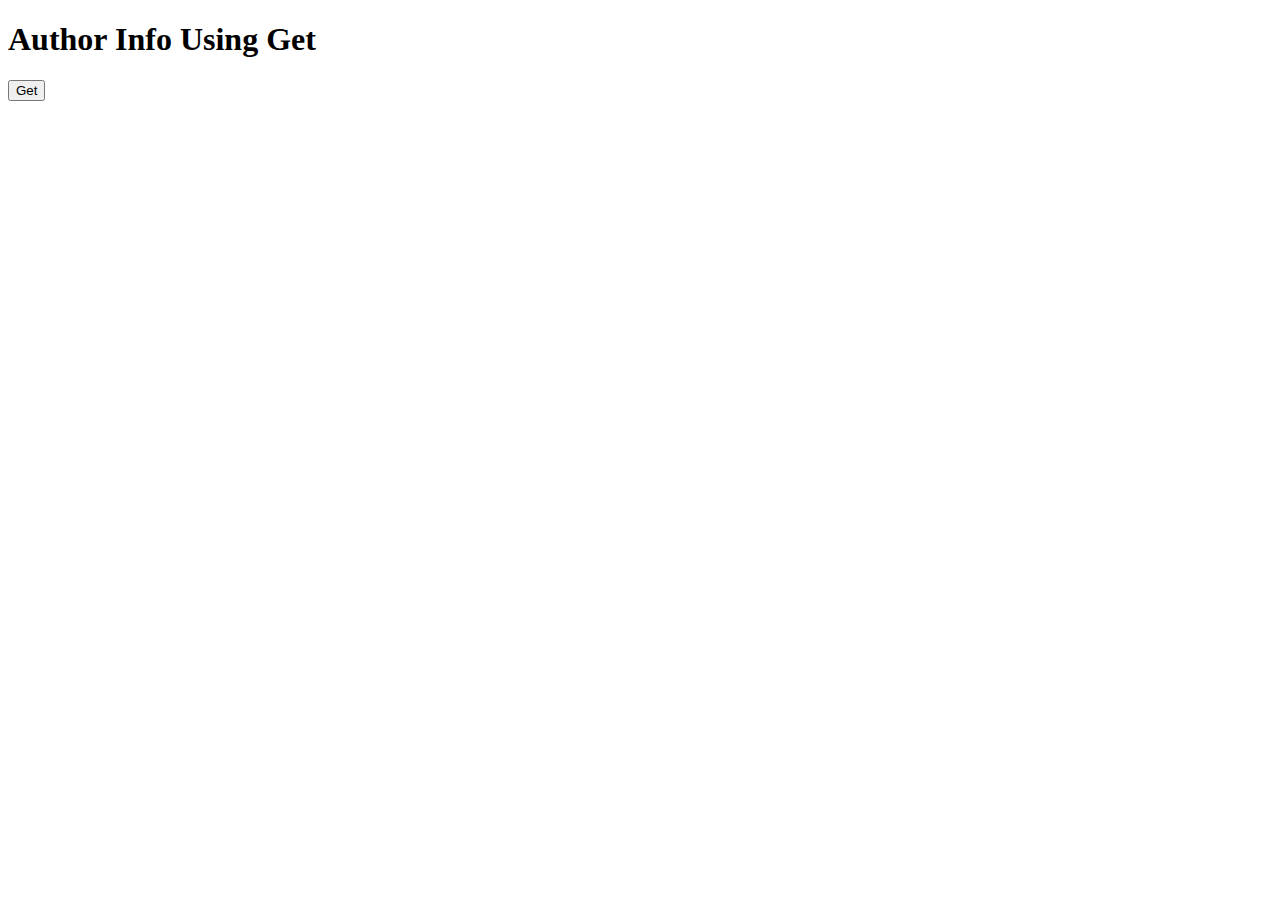
<file: api_tester.html>
<!doctype html>
<html>
<head>
	<title>Word Generator</title>
	<meta charset="utf-8"/>
	<script>
	const randomWord = () => {
	fetch('https://random-word-api.herokuapp.com/word?number=1')
	.then(response => {
			return response.json();
	})
	.then(response => {
			document.getElementById("data").innerHTML = response;
			randomDefinition(document.getElementById("data").innerHTML);
	})
	.catch(err => {
			console.log(err);
			return "No Word Available"
	});
}

const randomDefinition = (word) => {
	string = "`https://api.dictionaryapi.dev/api/v2/entries/en/" + word + "`";
	fetch(string)
	.then(response => {
			return response.json();
	})
	.then(response => {
			console.log(response[0].definitions[0]);
			document.getElementById("def").innerHTML = "Definition: " + response[0].definitions[0];
	})
	.catch(err => {
		document.getElementById("def").innerHTML = "No definition";
		//document.querySelector(".d-flex").appendChild(definition);
		//console.log(err);
	})

}

  </script>
  
</head>

<body>
  <h1>Author Info Using Get</h1>
  <div id="data"></div>
	<div id="def"></div>
  <input type="button" name="button1" value="Get" onclick = "randomWord()"
  id="button1">
  
</body>

</html>
</file>
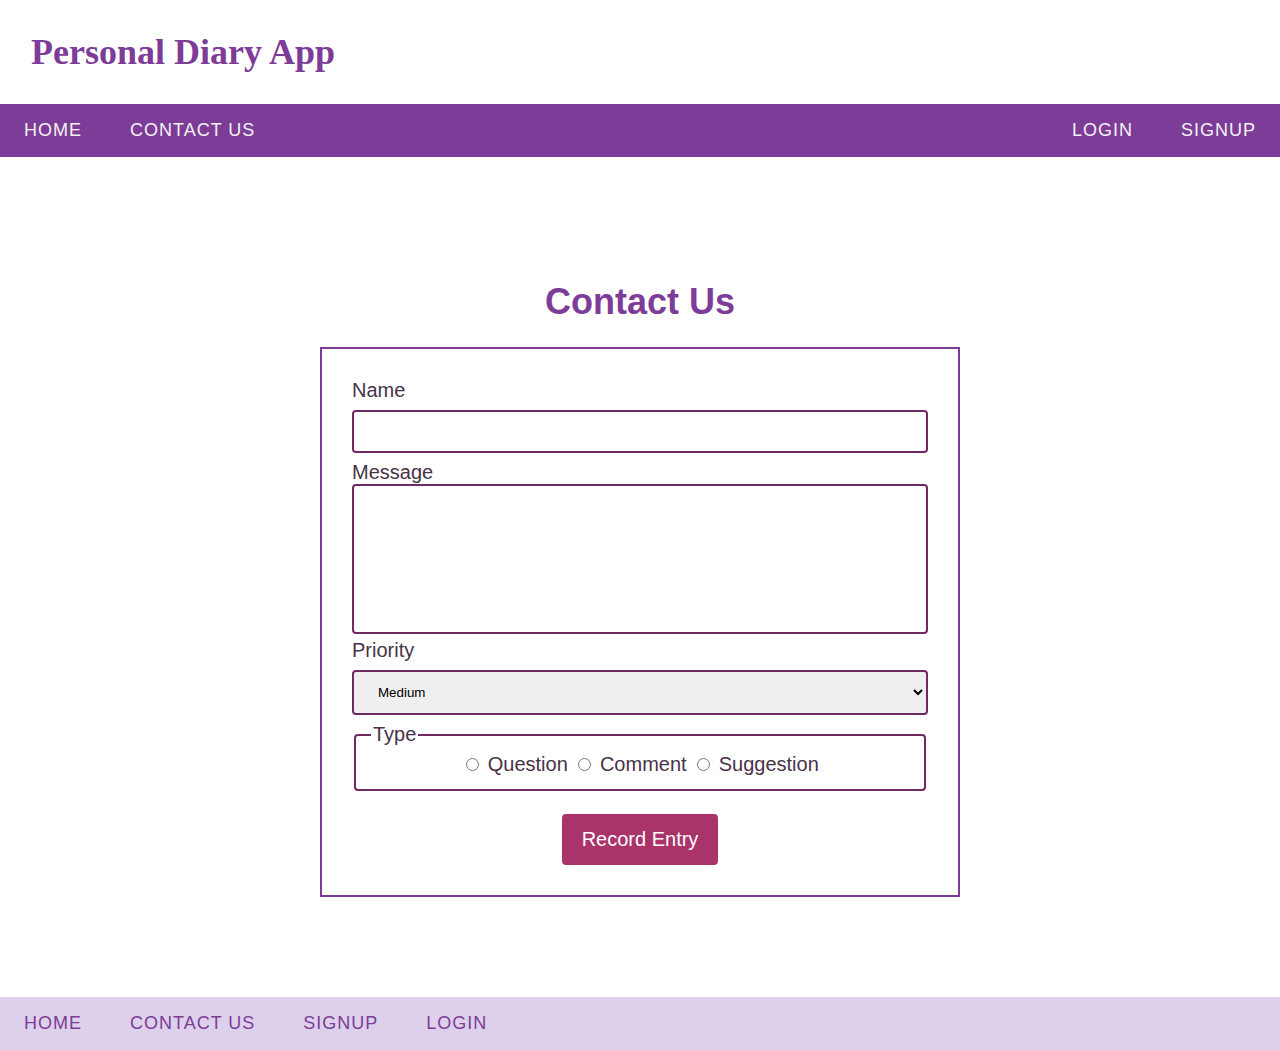
<file: contactus.html>
<!DOCTYPE html>
<html>
	<head>
		<meta charset="utf-8">
		<title>My Diary</title>
		<link href="style.css" rel="stylesheet">
		<link href="form_style.css" rel="stylesheet">
	</head>
	<body>
		<div class="head">
            <div class="head-content">
                <div class="head-text">
                    <strong>Personal Diary App</strong>
                </div>
            </div>
        </div>
		<div class="nav" id="nav">
			<a href="https://jacquelinee.sgedu.site/final_project/index.html">Home</a>
			<a href="https://jacquelinee.sgedu.site/final_project/contactus.html">Contact Us</a>
			<a href="https://jacquelinee.sgedu.site/final_project/signup.html" style="float: right">Signup</a>
			<a href="https://jacquelinee.sgedu.site/final_project/login.php" style="float: right">Login</a>
		</div>
		<div class="form">
			<h1>Contact Us</h1>
			<form>
				<label for="name">Name</label>
				<input type="text" id="name" name="name" />

				<label for="message">Message</label>
				<textarea id="message" name="message"></textarea>

				<label for="priority">Priority</label>
				<select id="priority">
					<option value="1">Low</option>
					<option value="2" selected>Medium</option>
					<option value="3">High</option>
				</select>
				<fieldset>
					<legend>Type</legend>
					<div style="text-align: center">
						<label>
							<input type="radio" name="type" value="1">
							Question
						</label>

						<label>
							<input type="radio" name="type" value="2">
							Comment
						</label>

						<label>
							<input type="radio" name="type" value="3">
							Suggestion
						</label>
					</div>
				</fieldset>
				<br />
				<div style="text-align: center;">
					<input type="submit" value="Record Entry">
				</div>
			</form>
		</div>
		<div class="footer">
			<a href="https://jacquelinee.sgedu.site/final_project/index.html">Home</a>
			<a href="https://jacquelinee.sgedu.site/final_project/contactus.html">Contact Us</a>
			<a href="https://jacquelinee.sgedu.site/final_project/signup.html">Signup</a>
			<a href="https://jacquelinee.sgedu.site/final_project/login.php">Login</a>
		</div>
	</body>
</html>
</file>
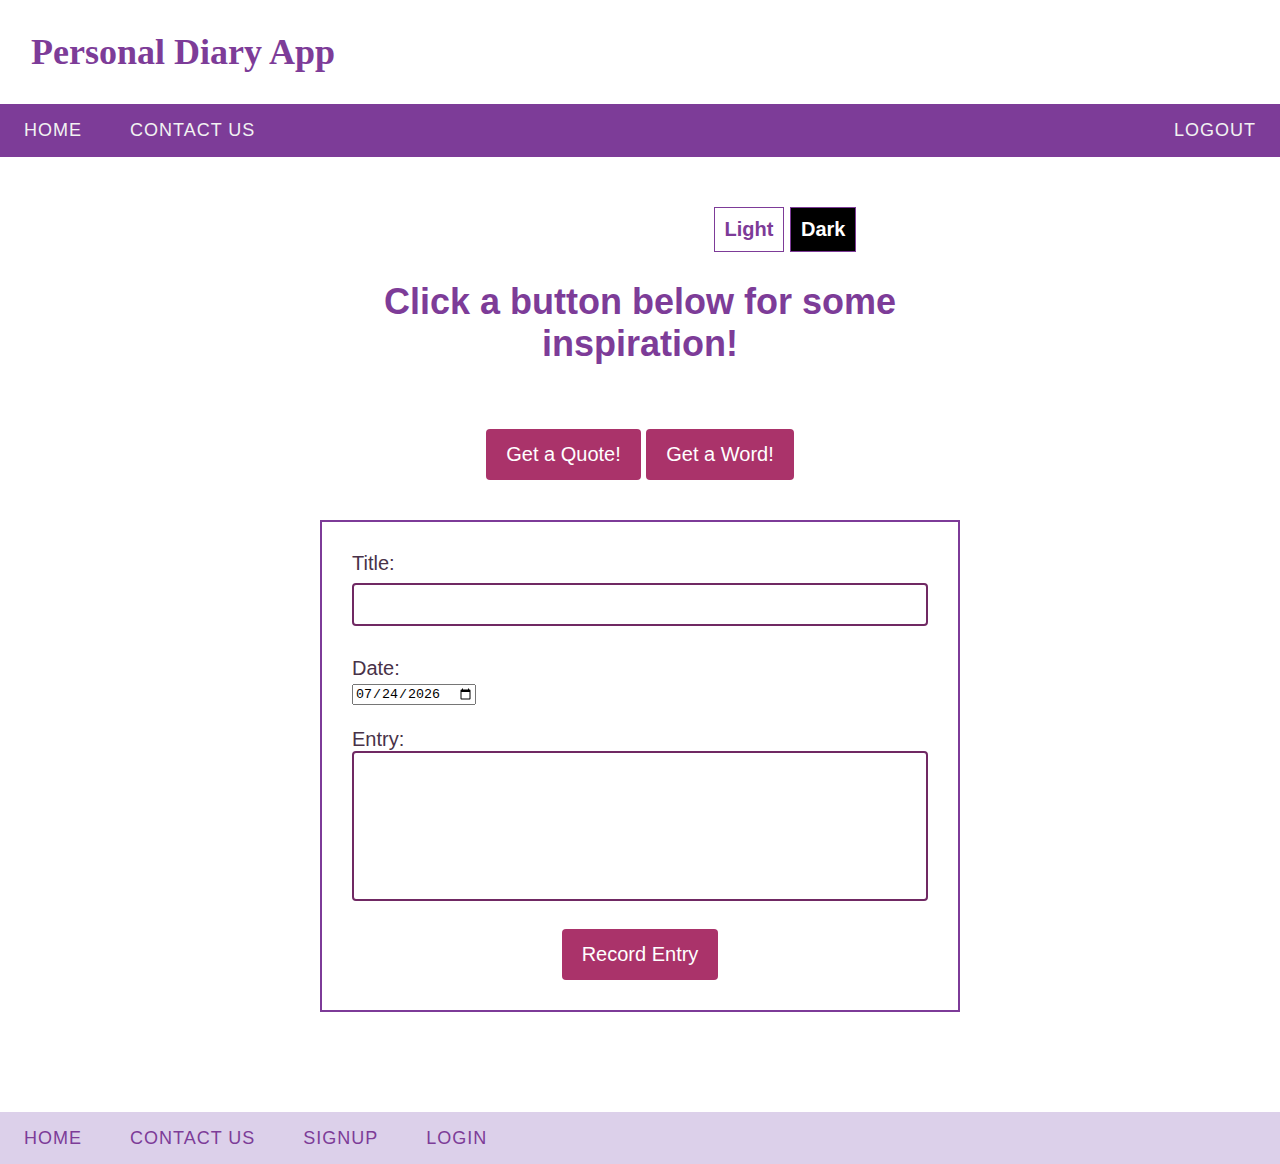
<file: diaryform.html>
<!DOCTYPE html>
<html>
	<head>
	<meta charset="UTF-8">
		<title>Untitled Document</title>
		<link rel="stylesheet" href="style.css">
		<link rel="stylesheet" href="form_style.css">
		<!-- <link rel="stylesheet" href="https://cdn.jsdelivr.net/npm/water.css@2/out/light.css"> -->
		<script type="text/javascript" src="https://code.jquery.com/jquery-1.7.1.min.js">
            async function fetchQuote() {
                fetch('https://favqs.com/api/qotd')
                  .then(response => response.json())
                  .then(data => console.log(data));
            }

            function getFavQ() {
                // make request
                request = new XMLHttpRequest();
                // console.log("1 - request object created");

                // open request file
                request.open("GET", "https://favqs.com/api/qotd", true);
                // console.log("2 - opened request file");

                // set up event handler/callback
                request.onreadystatechange = function() {
                    // console.log("3 - readystatechange event fired");

                    if (request.readyState == 4 && request.status == 200) {
                        // checks if successful
                        // console.log("5 - response received");
                        result = request.responseText;
                        favQ = JSON.parse(result);

                        document.getElementById("results").innerHTML = "Here's a quote to help get you started!<br />" +
                            "'" + favQ.quote.body + "'<br />By " + favQ.quote.author;
                        fetchQuote();
                    }
                    else if (request.readyState == 4 && request.status != 200) {
                        document.getElementById("results").innerHTML = "Something is wrong";
                    }
                    else if (request.readyState == 3) {
                        document.getElementById("results").innerHTML = "Too soon.";
                    }
                }
                request.send();
                // console.log("4 - request sent");
            }

			const randomWord = () => {
				fetch('https://random-word-api.herokuapp.com/word?number=1')
				.then(response => {
						return response.json();
				})
				.then(response => {
						document.getElementById("results").innerHTML = response;
						// randomDefinition(document.getElementById("results").innerHTML);
				})
				.catch(err => {
						console.log(err);
						return "No Word Available"
				});
			}

			// const randomDefinition = (word) => {
			// 	string = "`https://api.dictionaryapi.dev/api/v2/entries/en/" + word + "`";
			// 	fetch(string)
			// 	.then(response => {
			// 			return response.json();
			// 	})
			// 	.then(response => {
			// 			console.log(response[0].definitions[0]);
			// 			document.getElementById("results").innerHTML = "Definition: " + response[0].definitions[0];
			// 	})
			// 	.catch(err => {
			// 		document.getElementById("results").innerHTML = "No definition";
			// 		//document.querySelector(".d-flex").appendChild(definition);
			// 		//console.log(err);
			// 	})

			// }
        </script>
	</head>
	<body>
		<div class="head">
			<div class="head-content">
				<div class="head-text">
					<strong>Personal Diary App</strong>
				</div>
			</div>
		</div>
		<div class="nav" id="nav">
			<a href="https://jacquelinee.sgedu.site/final_project/index.html">Home</a>
			<a href="https://jacquelinee.sgedu.site/final_project/contactus.html">Contact Us</a>
			<a href="https://jacquelinee.sgedu.site/final_project/logout.php" style="float: right">Logout</a>
		</div>
		<div class="form">
			<div style="margin-top: -50px; float: right; text-align: left">
			<button id="red" class="btn-color-change">Light</button>
			<button id="green" class="btn-color-change">Dark</button>
			</div>
			<div id="results">
				<h1>Click a button below for some inspiration!</h1>
			</div>
			<script src="index2.js"></script>
			<script src="index.js"></script>
			<div class="buttons">
				<input type="button" name="button1" value="Get a Quote!" onclick = "getFavQ()" id="button1">
				<input type="button" name="button2" value="Get a Word!" onclick = "randomWord()" id="button2">
			</div>
			<div id="a">
			<form action="diary.php" method="post">
				<label for="title">Title:</label><br>
				<input id = "b" type="text" name="title" /><br><br>
				<label for="date">Date:</label><br>
				<input type="date" id="start" name="date">
				<script>
				document.getElementById('start').valueAsDate = new Date();
				</script>
				<br><br>
				<label for="entry">Entry:</label><br>
				<textarea id = "c" name="description"></textarea><br><br>
				<div  id = "c" style="text-align: center;">
					<input id = "c" type="submit" value="Record Entry">
				</div>
			</form>
		</div>
		</div>




		<div class="footer">
			<a href="https://jacquelinee.sgedu.site/final_project/index.html">Home</a>
			<a href="https://jacquelinee.sgedu.site/final_project/contactus.html">Contact Us</a>
			<a href="https://jacquelinee.sgedu.site/final_project/signup.html">Signup</a>
			<a href="https://jacquelinee.sgedu.site/final_project/login.php">Login</a>
		</div>

	</body>
</html>
</file>
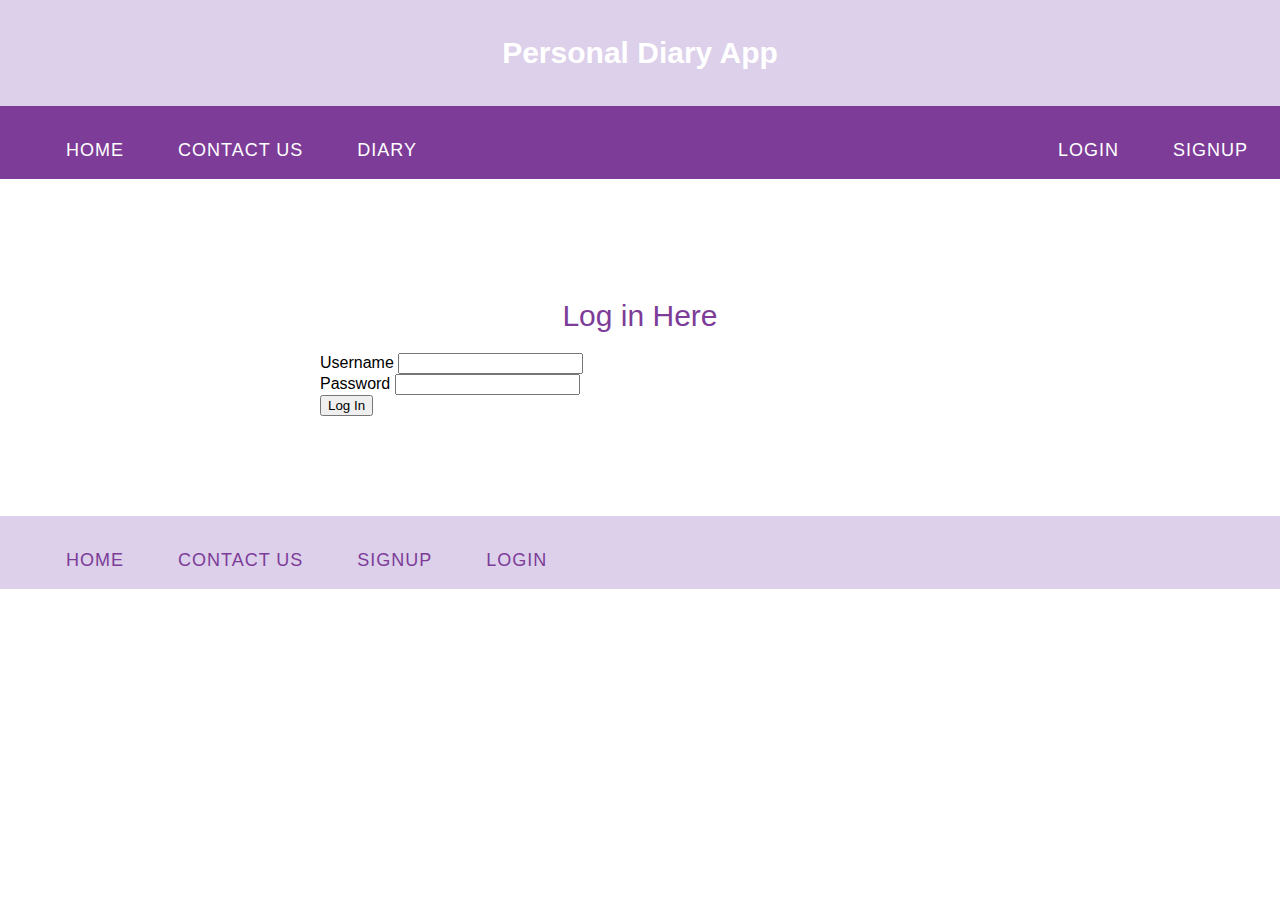
<file: login.html>
<!DOCTYPE html>
<html>
	<head>
		<link rel="stylesheet" href="style.css">
		<style>
			html, body {
                margin: 0;
                padding: 0;
				font-family: sans-serif;
			}

            .head {
                background-color: #DCD0EA;
            }

            .head-content {
                padding: 16px;
            }

            .head-text {
                font-family: sans-serif;
                color: white;
                font-size: 30px;
                text-align: center; 
                padding: 20px;
            }

			.form {
				width: 50%;
				margin: auto;
				padding: 100px;
			}

			.form-text {
				font-family: sans-serif;
				color: #7D3C98;
				font-size: 30px;
				text-align: center; 
				padding: 20px;
			}

			.footer, .nav {
				padding: 2px;
			}

			.nav a:hover {
				color: #F2BFD7;
			}

			.nav {
				background-color: #7D3C98;
			}

			.footer {
				background-color: #DCD0EA;
			}

			.footer li, .nav li {
				display: inline;
			}

			.footer a, .nav a {
				padding-right: 30px;
				text-decoration: none;
			}

			.footer a {
				color: #7D3C98;
			}

			.nav a {
				color: white;
			}
		</style>
	</head>
	<body>
		<div class="head">
            <div class="head-content">
                <div class="head-text">
                    <strong>Personal Diary App</strong>
                </div>
            </div>
        </div>
		<div class="nav">
			<ul>
				<li><a href="https://jacquelinee.sgedu.site/final_project/index.html">Home</a></li>
				<li><a href="https://jacquelinee.sgedu.site/final_project/contactus.html">Contact Us</a></li>
				<li><a href="https://jacquelinee.sgedu.site/final_project/diaryform.html">Diary</a>
				<li style="float: right"><a href="https://jacquelinee.sgedu.site/final_project/signup.html">Signup</a></li>
				<li style="float: right"><a href="https://jacquelinee.sgedu.site/final_project/login.html">Login</a></li>
			</ul>
		</div>
		<div class="form">
			<div class="form-text">
				Log in Here
			</div>
			<form action="login.php" method="post">
				<div>
					<label for="uname">Username</label>
					<input type="text" id="uname" name="uname" />
				</div>
				<div>
					<label for="pass">Password</label>
					<input type="password" id="pass" name="pass" />
				</div>
				<input type="submit" value="Log In" />
			</form>
		</div>
		<div class="footer">
			<ul>
				<li><a href="https://jacquelinee.sgedu.site/final_project/index.html">Home</a></li>
				<li><a href="https://jacquelinee.sgedu.site/final_project/contactus.html">Contact Us</a></li>
				<li><a href="https://jacquelinee.sgedu.site/final_project/signup.html">Signup</a></li>
				<li><a href="https://jacquelinee.sgedu.site/final_project/login.html">Login</a></li>
			</ul>
		</div>
	</body>
</html>
</file>
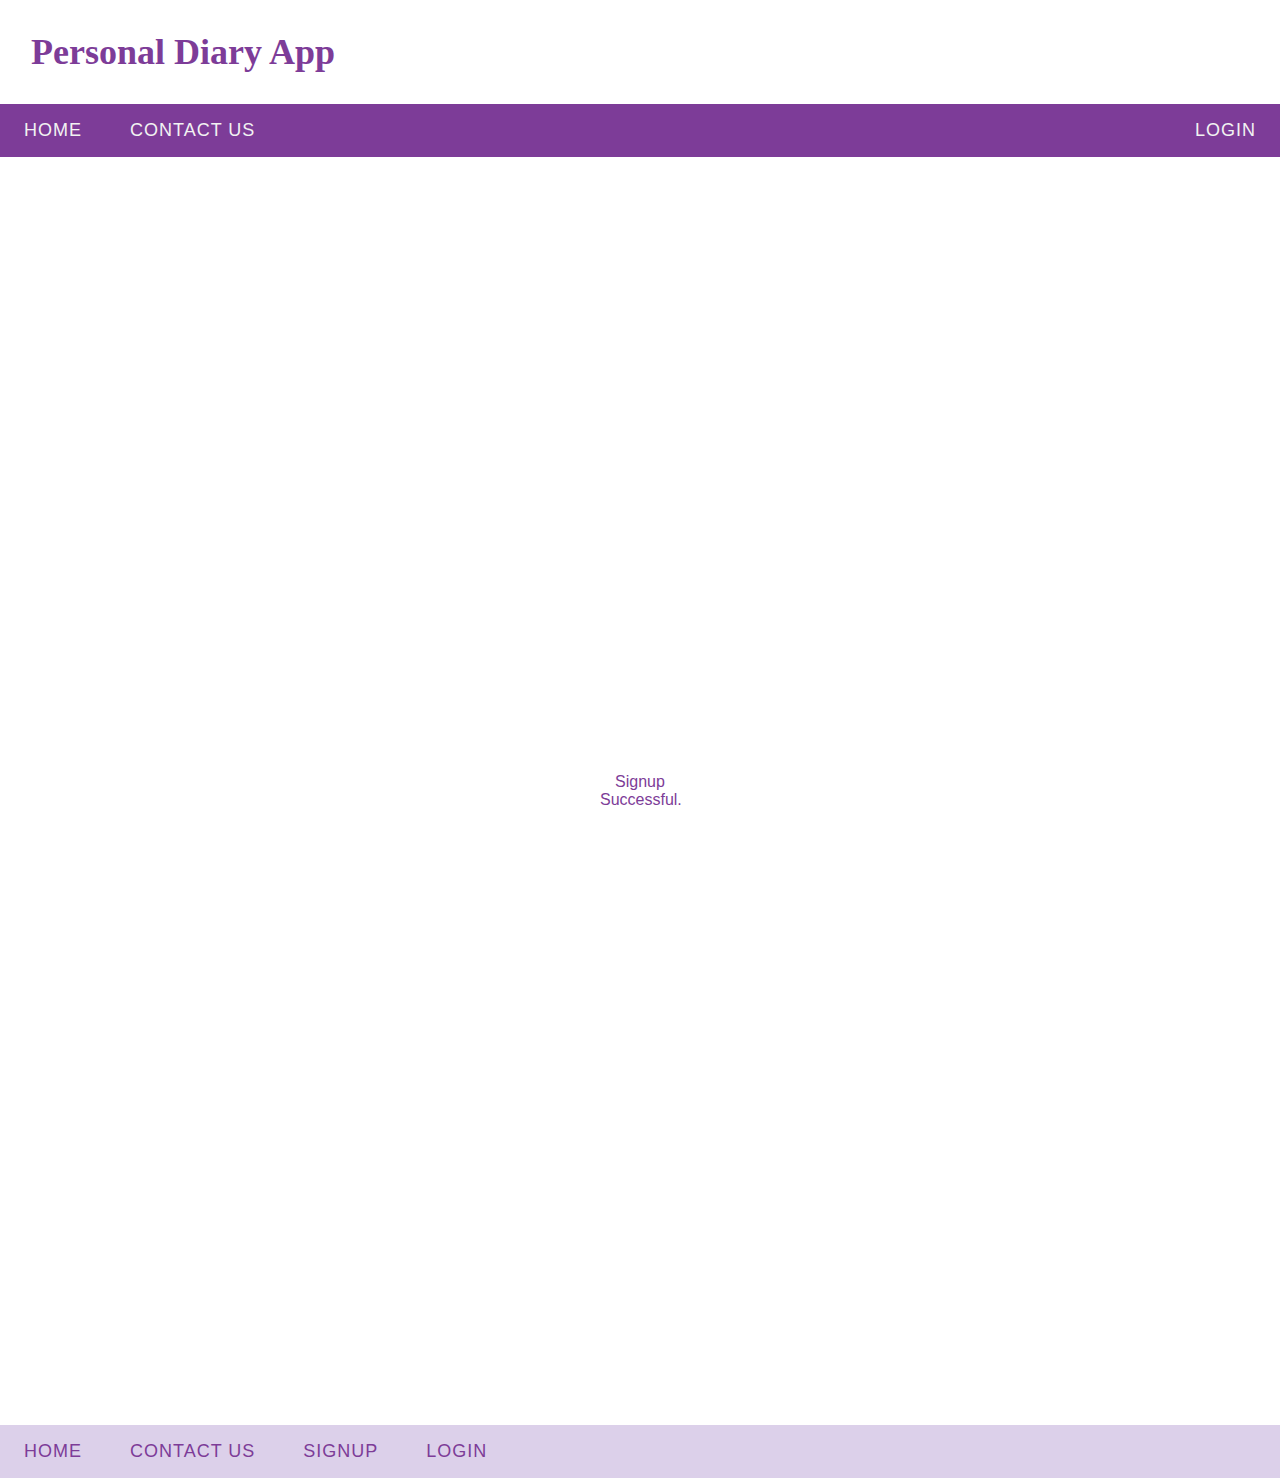
<file: signup-success.html>
<!DOCTYPE html>
<html>
    <head>
        <link rel="stylesheet" href="style.css">
        <style>
            p {
                padding: 600px;
                text-align: center;
                color: #7D3C98;
            }
        </style>
    </head>
    <body>
        <div class="head">
			<div class="head-content">
				<div class="head-text">
					<strong>Personal Diary App</strong>
				</div>
			</div>
		</div>
		<div class="nav" id="nav">
			<a href="https://jacquelinee.sgedu.site/final_project/index.html">Home</a>
			<a href="https://jacquelinee.sgedu.site/final_project/contactus.html">Contact Us</a>
			<a href="https://jacquelinee.sgedu.site/final_project/login.php" style="float: right">Login</a>
		</div>
        <p>Signup Successful.</p>
        <div class="footer">
			<a href="https://jacquelinee.sgedu.site/final_project/index.html">Home</a>
			<a href="https://jacquelinee.sgedu.site/final_project/contactus.html">Contact Us</a>
			<a href="https://jacquelinee.sgedu.site/final_project/signup.html">Signup</a>
			<a href="https://jacquelinee.sgedu.site/final_project/login.php"">Login</a>
		</div>
    </body>
</html>
</file>
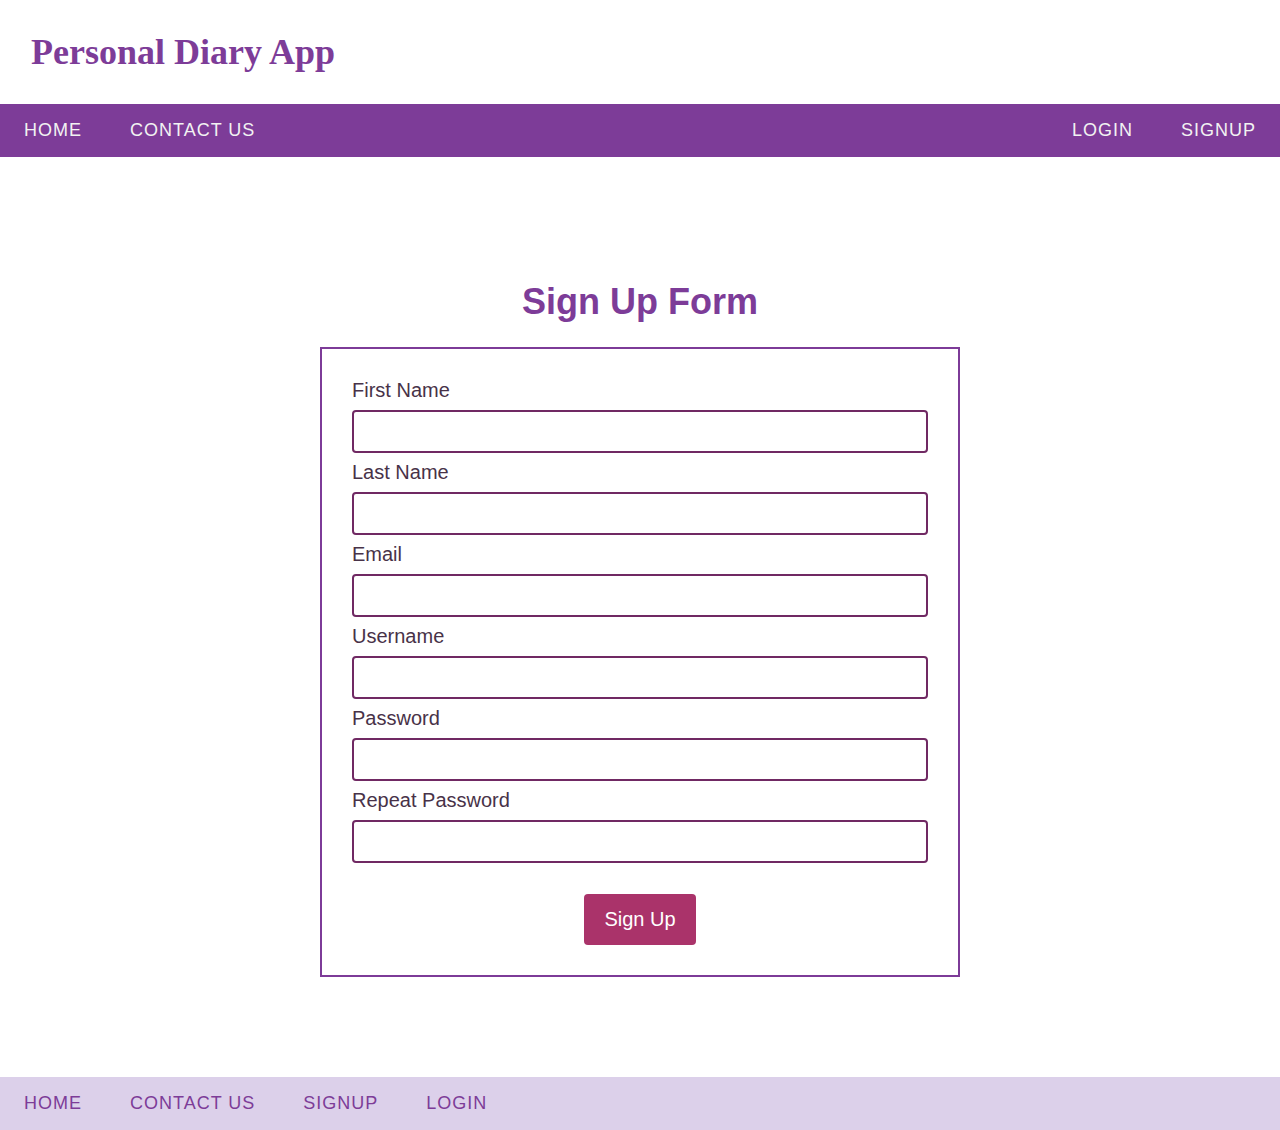
<file: signup.html>
<!DOCTYPE html>
<html>
	<head>
		<link rel="stylesheet" href="style.css">
		<link rel="stylesheet" href="form_style.css">
	</head>
	<body>
		<div class="head">
            <div class="head-content">
                <div class="head-text">
                    <strong>Personal Diary App</strong>
                </div>
            </div>
        </div>
		<div class="nav" id="nav">
			<a href="https://jacquelinee.sgedu.site/final_project/index.html">Home</a>
			<a href="https://jacquelinee.sgedu.site/final_project/contactus.html">Contact Us</a>
			<a href="https://jacquelinee.sgedu.site/final_project/signup.html" style="float: right">Signup</a>
			<a href="https://jacquelinee.sgedu.site/final_project/login.php" style="float: right">Login</a>
		</div>
		<div class="form">
			<h1>
				Sign Up Form
			</h1>
			<form action="process-signup.php" method="post" novalidate>
				<div>
					<label for="fname">First Name</label>
					<input type="text" id="fname" name="fname" />
				</div>
				<div>
					<label for="lname">Last Name</label>
					<input type="text" id="lname" name="lname" />
				</div>
				<div>
					<label for="email">Email</label>
					<input type="email" id="email" name="email" />
				</div>
				<div>
					<label for="uname">Username</label>
					<input type="text" id="uname" name="uname" />
				</div>
				<div>
					<label for="pass">Password</label>
					<input type="password" id="pass" name="pass" />
				</div>
				<div>
					<label for="pass_confirm">Repeat Password</label>
					<input type="password" id="pass_confirm" name="pass_confirm" />
				</div>
				<br />
				<div style="text-align: center;">
					<input type="submit" value="Sign Up">
				</div>
			</form>
		</div>
		<div class="footer">
			<a href="https://jacquelinee.sgedu.site/final_project/index.html">Home</a>
			<a href="https://jacquelinee.sgedu.site/final_project/contactus.html">Contact Us</a>
			<a href="https://jacquelinee.sgedu.site/final_project/signup.html">Signup</a>
			<a href="https://jacquelinee.sgedu.site/final_project/login.php">Login</a>
		</div>
	</body>
</html>
</file>
<file: style.css>
html, body {
	margin: 0;
	padding: 0;
	font-family: sans-serif;
}

@keyframes fadeInAnimation {
	0% {
		opacity: 0;
	}
	100% {
		opacity: 0.5;
	}
}

.head {
	background-color: white;
}

.head-content {
	padding: 16px;
}

.head-text {
	font-family: cursive;
	color: #7D3C98;
	font-size: 36px;
	text-align: left;
	padding: 15px;
}

.banner-content {
	height: 500px;
	overflow: hidden;
}

.banner-img img {
	width: 100%;
	height: auto;
	object-fit: cover;
	opacity: 0.5;
	animation: fadeInAnimation ease 3s;
	animation-iteration-count: 1;
	animation-fill-mode: forwards;
}

.banner-content button {
	position: absolute;
	top: 50%;
	left: 50%;
	background-color: #7D3C98;
	color: white;
	font-size: 24px;
	padding: 12px 24px;
	border: none;
	cursor: pointer;
	border-radius: 5px;
}

.banner-content h1 {
	position: absolute;
	top: 50%;
	left: 50%;
	transform: translate(-50%, -350%);
	color: white;
	font-size: 42px;
}

.banner-content button:hover {
	background-color: #DCD0EA;
}

.banner-login {
	transform: translate(-150%, -100%);
}

.banner-signup {
	transform: translate(50%, -100%);
}

.about-container {
	padding: 150px;
}

.about-text {
	width: 50%;
	margin: auto;
}

.about-text h1 {
	text-align: center;
	font-size: 36px;
	color: #7D3C98;
}

.about-text h2 {
	background-color: #F6D7E8;
	color: #F6D7E8;
	width: 400px;
	height: 7px;
	font-size: 3px;
	text-align: center;
	margin: auto;
}

.about-text p {
	font-size: 24px;
	color: #7D3C98;
	text-align: justify;
	line-height: 2;
}

.about-features {
	display: flex;
	flex-wrap: wrap;
	justify-content: space-evenly;
	padding: 100px;
}

.about-single-feat {
	order: 3;
	padding: 40px;
	border-radius: 5px;
	background-color: #AA336A;
	color: white;
	font-size: 24px;
}

.about-single-feat:hover {
	-webkit-transform: scale(1.2);
	-ms-transform: scale(1.2);
	transform: scale(1.2);
	transition: 1s ease;
}

.nav {
	background-color: #7D3C98;
	position: sticky;
	top: 0px;
	margin: 0px;
	overflow: hidden;
}

.footer {
	background-color: #DCD0EA;
	overflow: hidden;
}

.footer a {
	color: #7D3C98;
}

.nav a {
	color: #f2f2f2;
}

.nav a, .footer a {
	text-decoration: none;
	text-transform: uppercase;
	overflow: hidden;
	font: "Arial";
	text-decoration: none;
	font-size: 18px;
	letter-spacing: 1px;
	box-sizing: border-box;
	float: left;
	display: inline-block;
	text-align: center;
	padding: 16px 24px;
}

.nav a:hover {
	background-color: #F2BFD7;
	color: #7D3C98;
}

.footer a:hover {
	background-color: #AA336A;
	color: #F6EDEE;
}
#red {
  background-color: white;
  color: #7d3b98;
  border: solid 1px  #7d3b98;
  padding: 10px;
  font-size: 20px;
  font-weight: 900;
  z-index: 2;
   margin-left: -180px;
}

#green {
  background-color: black;
  color: white;
  border: solid 1px  #7d3b98;
  padding: 10px;
  font-size: 20px;
  font-weight: 900;
  top: 180px;
}
</file>
<file: form_style.css>
.form {
	width: 50%;
	margin: auto;
	font-size: 20px;
	padding: 100px;
	color: #483248;
}

.form h1 {
	text-align: center;
	font-size: 36px;
	color: #7D3C98;
}

.form form {
	/* background-color: #F6EDEE; */
	padding: 30px;
	border: 2px solid #7d3b98;
}

.buttons {
	padding: 40px;
	text-align: center;
}

input[type=text], select, input[type=password], input[type=email] {
	width: 100%;
	padding: 12px 20px;
	margin: 8px 0;
	display: inline-block;
	border: 2px solid #702963;
	border-radius: 4px;
	box-sizing: border-box;
}

textarea {
	width: 100%;
	height: 150px;
	padding: 12px 20px;
	box-sizing: border-box;
	border: 2px solid #702963;
	border-radius: 4px;
	resize: none;
}

input[type=submit] {
	background-color: #AA336A;
	color: white;
	padding: 14px 20px;
	border: none;
	border-radius: 4px;
	cursor: pointer;
	font-size: 20px;
}

fieldset {
	border-radius: 4px;
	border: 2px solid #702963;
}

input[type=submit]:hover {
	background-color: #F6EDEE;
	color: #AA336A;
}

input[type=button] {
	background-color: #AA336A;
	color: white;
	border: none;
	border-radius: 4px;
	cursor: pointer;
	font-size: 20px;
	padding: 14px 20px;
}

input[type=button]:hover {
	background-color: #F6EDEE;
	color: #AA336A;
}
</file>
